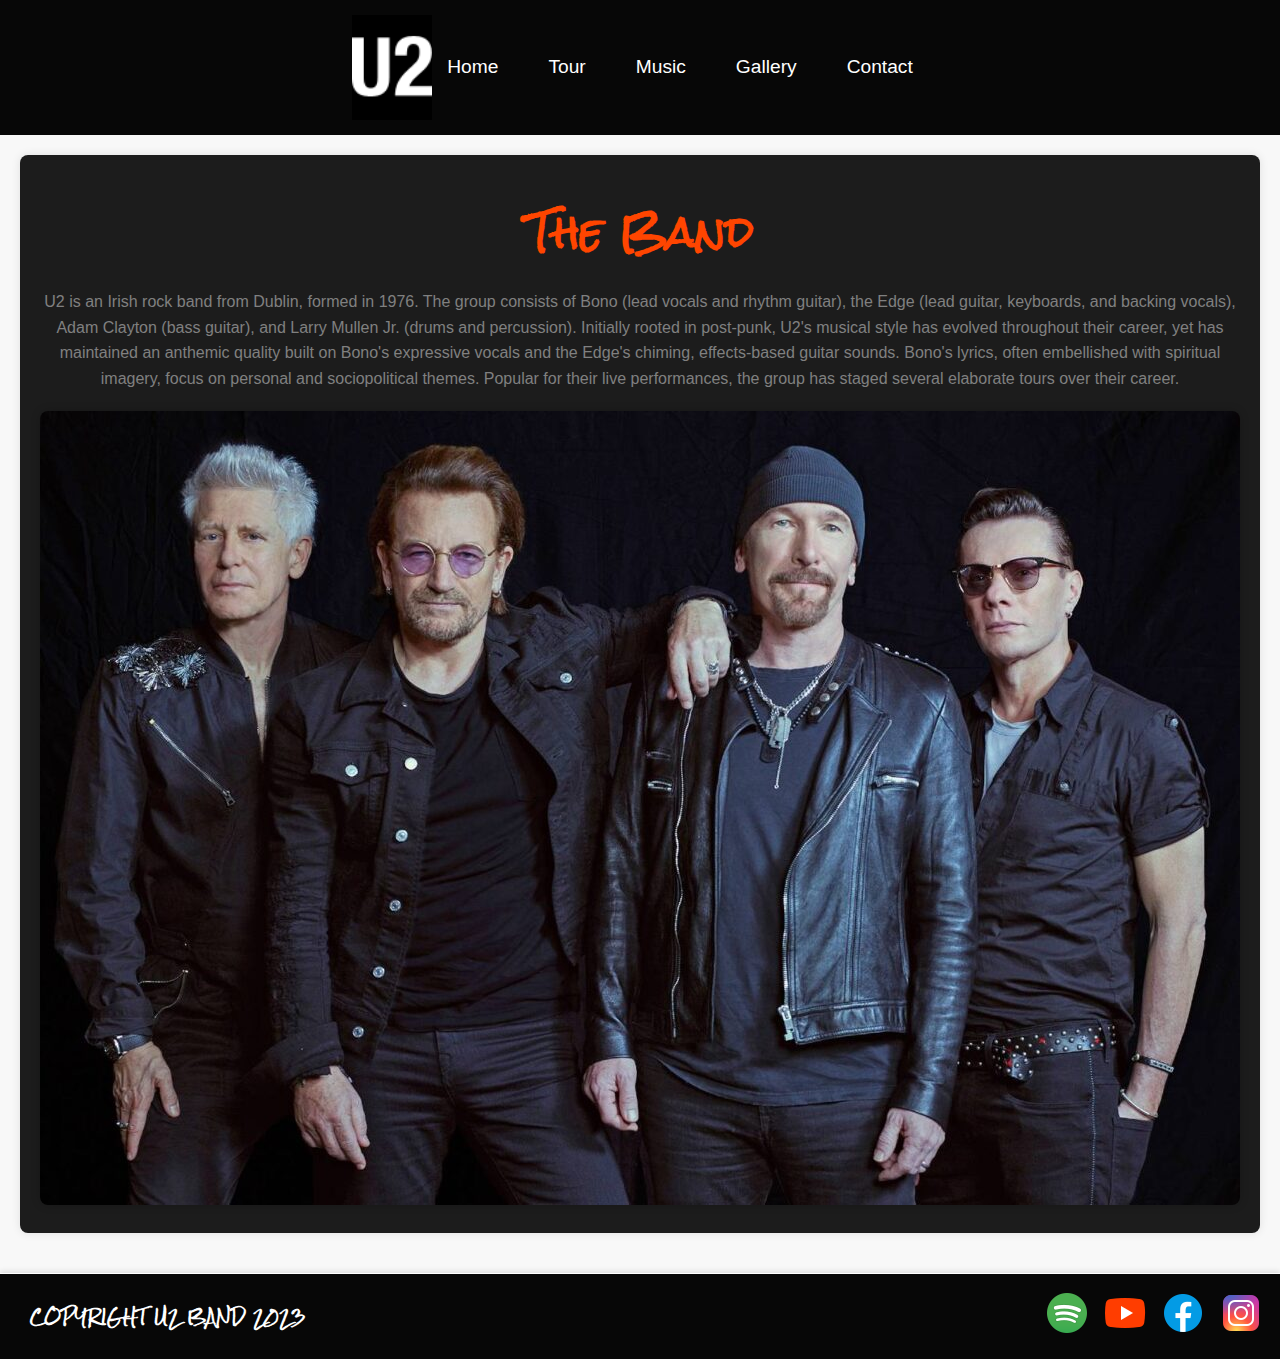
<file: index.html>
<!DOCTYPE html>
<html lang="en">
<head>
    <!-- Meta Tags -->
    <meta charset="UTF-8">
    <meta name="viewport" content="width=device-width, initial-scale=1.0">
    <title>Trabajo Final U2</title>
    <meta name="description" content="The unofficial U2 website with all the latest news, video, audio, lyrics, photos, tour dates, and ticket information">
    <meta name="keywords" content="U2, Irish rock band, music, tour, Bono, the Edge, Adam Clayton, Larry Mullen Jr.">
    <meta name="author" content="Eoin Lynch">
    
    <!-- Stylesheet Link -->
    <link rel="stylesheet" href="scss/style.css">
    <link rel="shortcut icon" href="assets/logo.png" type="image/x-icon">
    <style>
        body {
            font-family: 'Arial', sans-serif;
            margin: 0;
            padding: 0;
            box-sizing: border-box;
            background-color: #f2f2f2;
            color: #333;
            line-height: 1.6;
        }

        header {
            background-color: #070707;
            color: white;
            padding: 15px;
            box-shadow: 0 2px 5px rgba(0, 0, 0, 0.1);
        }

        .logo-nav {
            display: flex;
            justify-content: space-between;
            align-items: center;
        }

        nav ul {
            list-style: none;
            display: flex;
            margin: 0;
            padding: 0;
        }

        nav ul li {
            margin-right: 20px;
        }

        nav ul li:last-child {
            margin-right: 0;
        }

        main {
            padding: 20px;
        }

        .the-band {
            background-color: #1c1c1c;
            color: white;
            padding: 20px;
            border-radius: 8px;
            box-shadow: 0 0 10px rgba(0, 0, 0, 0.1);
            margin-bottom: 20px;
            overflow: hidden; /* Para ocultar el contenido que se desborde */
        }

        .the-band img {
            max-width: 100%;
            height: auto;
            border-radius: 8px;
            margin-top: 20px;
            box-shadow: 0 0 10px rgba(0, 0, 0, 0.2);
            transition: transform 0.3s ease-in-out;
        }

        .the-band:hover img {
            transform: translateX(-20px); /* O el valor que desees */
        }

        footer {
            background-color: #070707;
            color: white;
            padding: 15px;
            text-align: center;
            box-shadow: 0 -2px 5px rgba(0, 0, 0, 0.1);
        }

        footer ul {
            list-style: none;
            display: flex;
            justify-content: center;
            padding: 0;
            margin: 0;
        }

        footer ul li {
            margin-right: 10px;
        }

        footer ul li:last-child {
            margin-right: 0;
        }

        footer ul a img {
            border-radius: 50%;
            transition: transform 0.3s ease-in-out;
        }

        footer ul a img:hover {
            transform: scale(1.2);
        }
    </style>
</head>
<body>
    <header>
        <div class="logo-nav">
            <img src="assets/logo.png" alt="logo u2">
            <nav>
                <ul>
                    <li><a href="html/home.html">Home</a></li>
                    <li><a href="html/tour.html">Tour</a></li>
                    <li><a href="html/music.html">Music</a></li>
                    <li><a href="html/gallery.html">Gallery</a></li>
                    <li><a href="html/contact.html">Contact</a></li>
                </ul>
            </nav>
        </div>
    </header>
    
    <main>
        <section class="the-band">
            <h1>The Band</h1>
            <p> 
                U2 is an Irish rock band from Dublin, formed in 1976. The group consists of Bono (lead vocals and rhythm guitar), the Edge (lead guitar, keyboards, and backing vocals), Adam Clayton (bass guitar), and Larry Mullen Jr. (drums and percussion). Initially rooted in post-punk, U2's musical style has evolved throughout their career, yet has maintained an anthemic quality built on Bono's expressive vocals and the Edge's chiming, effects-based guitar sounds. Bono's lyrics, often embellished with spiritual imagery, focus on personal and sociopolitical themes. Popular for their live performances, the group has staged several elaborate tours over their career.
            </p>
            <img src="assets/U2 Home.jpg" alt="u2 photo">
        </section>
    </main>

    <footer class="text-center py-4">
        <h2>COPYRIGHT U2 BAND 2023</h2>
        <ul class="list-inline">
            <li class="list-inline-item">
                <a href="https://open.spotify.com/intl-es/artist/51Blml2LZPmy7TTiAg47vQ" target="_blank">
                    <img src="../assets/icons8-spotify-48.png" alt="">
                </a>
            </li>
            <li class="list-inline-item">
                <a href="https://www.youtube.com/@U2official" target="_blank">
                    <img src="../assets/icons8-youtube-48 (1).png" alt="">
                </a>
            </li>
            <li class="list-inline-item">
                <a href="https://www.facebook.com/u2/" target="_blank">
                    <img src="../assets/icons8-facebook-48 (1).png" alt="">
                </a>
            </li>
            <li class="list-inline-item">
                <a href="https://www.instagram.com/u2/?hl=en" target="_blank">
                    <img src="../assets/icons8-instagram-48 (1).png" alt="">
                </a>
            </li>
        </ul>
    </footer>

    <script
        src="https://cdn.jsdelivr.net/npm/bootstrap@5.3.2/dist/js/bootstrap.bundle.min.js"
        integrity="sha384-C6RzsynM9kWDrMNeT87bh95OGNyZPhcTNXj1NW7RuBCsyN/o0jlpcV8Qyq46cDfL"
        crossorigin="anonymous"></script>
</body>

</html>
</file>
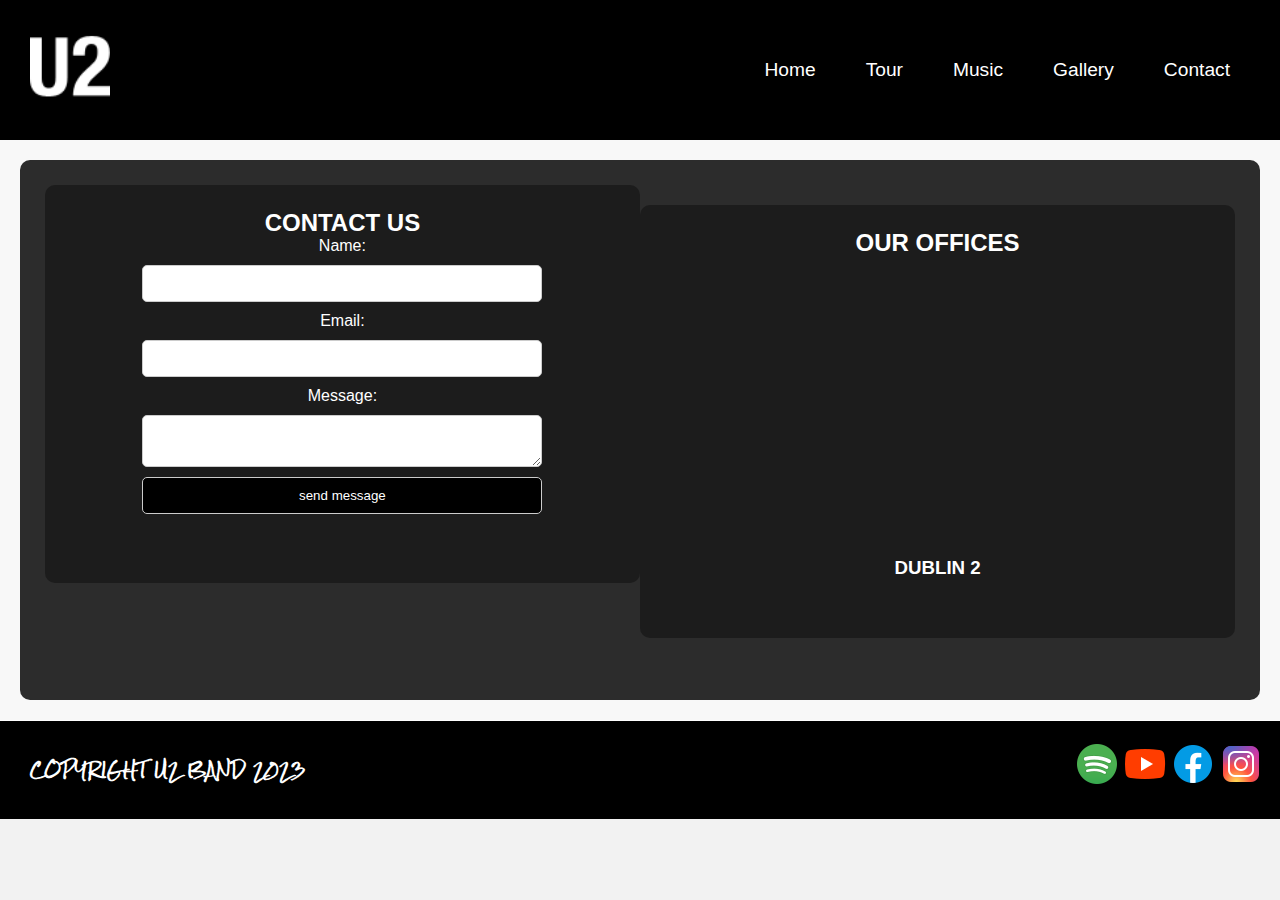
<file: html/contact.html>
<!DOCTYPE html>
<html lang="en">

<head>
    <meta charset="UTF-8">
    <meta name="viewport" content="width=device-width, initial-scale=1.0">
    <title>Contact</title>
    <link rel="stylesheet" href="../scss/style.css">
    <link rel="shortcut icon" href="../assets/logo.png" type="image/x-icon">
    <style>
        body {
            font-family: 'Arial', sans-serif;
            margin: 0;
            padding: 0;
            box-sizing: border-box;
            background-color: #f2f2f2;
            color: #333;
        }

        header {
            background-color: black;
            padding: 15px;
            display: flex;
            justify-content: space-between;
            align-items: center;
        }

        header img {
            width: 5rem;
        }

        nav ul {
            list-style: none;
            display: flex;
            margin: 0;
            padding: 0;
        }

        nav ul li {
            margin-right: 20px;
        }

        main {
            padding: 20px;
        }

        #contenedor {
            display: flex;
            flex-wrap: wrap;
            justify-content: space-between;
            align-items: flex-start;
        }

        form {
            width: 100%;
            max-width: 400px;
            margin: 0 auto;
        }

        form label,
        form input,
        form textarea,
        form input[type="submit"] {
            display: block;
            width: 100%;
            margin-bottom: 10px;
        }

        form input,
        form textarea {
            padding: 10px;
            border: 1px solid #ccc;
            border-radius: 5px;
        }

        form input[type="submit"] {
            background-color: black;
            color: white;
            cursor: pointer;
        }

        #offices {
            width: 100%;
            max-width: 600px;
            margin-top: 20px;
        }

        footer {
            background-color: black;
            color: white;
            padding: 15px;
            text-align: center;
        }

        footer ul {
            list-style: none;
            display: flex;
            justify-content: center;
            padding: 0;
            margin: 0;
        }

        footer ul li {
            margin-right: 10px;
        }

        footer ul li:last-child {
            margin-right: 0;
        }

        footer ul a img {
            border-radius: 50%;
        }
    </style>
</head>

<body>
    <header>
        <a href="home.html">
            <img src="../assets/logo.png" alt="logo u2">
        </a>
        
        <nav>
            <ul>
                <li><a href="home.html">Home</a></li>
                <li><a href="tour.html">Tour</a></li>
                <li><a href="music.html">Music</a></li>
                <li><a href="gallery.html">Gallery</a></li>
                <li><a href="contact.html">Contact</a></li>
            </ul>
        </nav>
    </header>
    <main>
        <div id="contenedor">
            <div>
                <h2>CONTACT US</h2>
                <form method="POST">
                    <label for="nombre">Name:</label>
                    <input type="text" id="nombre" name="nombre" />

                    <label for="email">Email:</label>
                    <input type="email" id="email" name="email" />

                    <label for="mensaje">Message:</label>
                    <textarea id="message" name="message"></textarea>

                    <input type="submit" value="send message" />
                </form>
            </div>
            <div id="offices">
                <h2>OUR OFFICES</h2>
                <iframe src="https://www.google.com/maps/embed?pb=!1m18!1m12!1m3!1d9528.74868255772!2d-6.264573137031913!3d53.33990561832148!2m3!1f0!2f0!3f0!3m2!1i1024!2i768!4f13.1!3m3!1m2!1s0x48670e99f179a43f%3A0xd184cba93356be9e!2sDublin%202%2C%20Ireland!5e0!3m2!1sen!2sar!4v1703789589469!5m2!1sen!2sar" width="100%" height="300" style="border:0;" allowfullscreen="" loading="lazy" referrerpolicy="no-referrer-when-downgrade"></iframe>
                <h3>DUBLIN 2</h3>
            </div>
        </div>
    </main>
    </body>
    </html>
    <footer>
        <h2>
            COPYRIGHT U2 BAND 2023
        </h2>
        <ul>
            <a href="https://open.spotify.com/intl-es/artist/51Blml2LZPmy7TTiAg47vQ" target="_blank"><img src="../assets/icons8-spotify-48.png" alt=""></a>
            <a href="https://www.youtube.com/@U2official" target="_blank"><img src="../assets/icons8-youtube-48 (1).png" alt=""></a>
            <a href="https://www.facebook.com/u2/" target="_blank"><img src="../assets/icons8-facebook-48 (1).png" alt=""></a>
            <a href="https://www.instagram.com/u2/?hl=en" target="_blank"><img src="../assets/icons8-instagram-48 (1).png" alt=""></a>
        </ul>
    </footer>
</file>
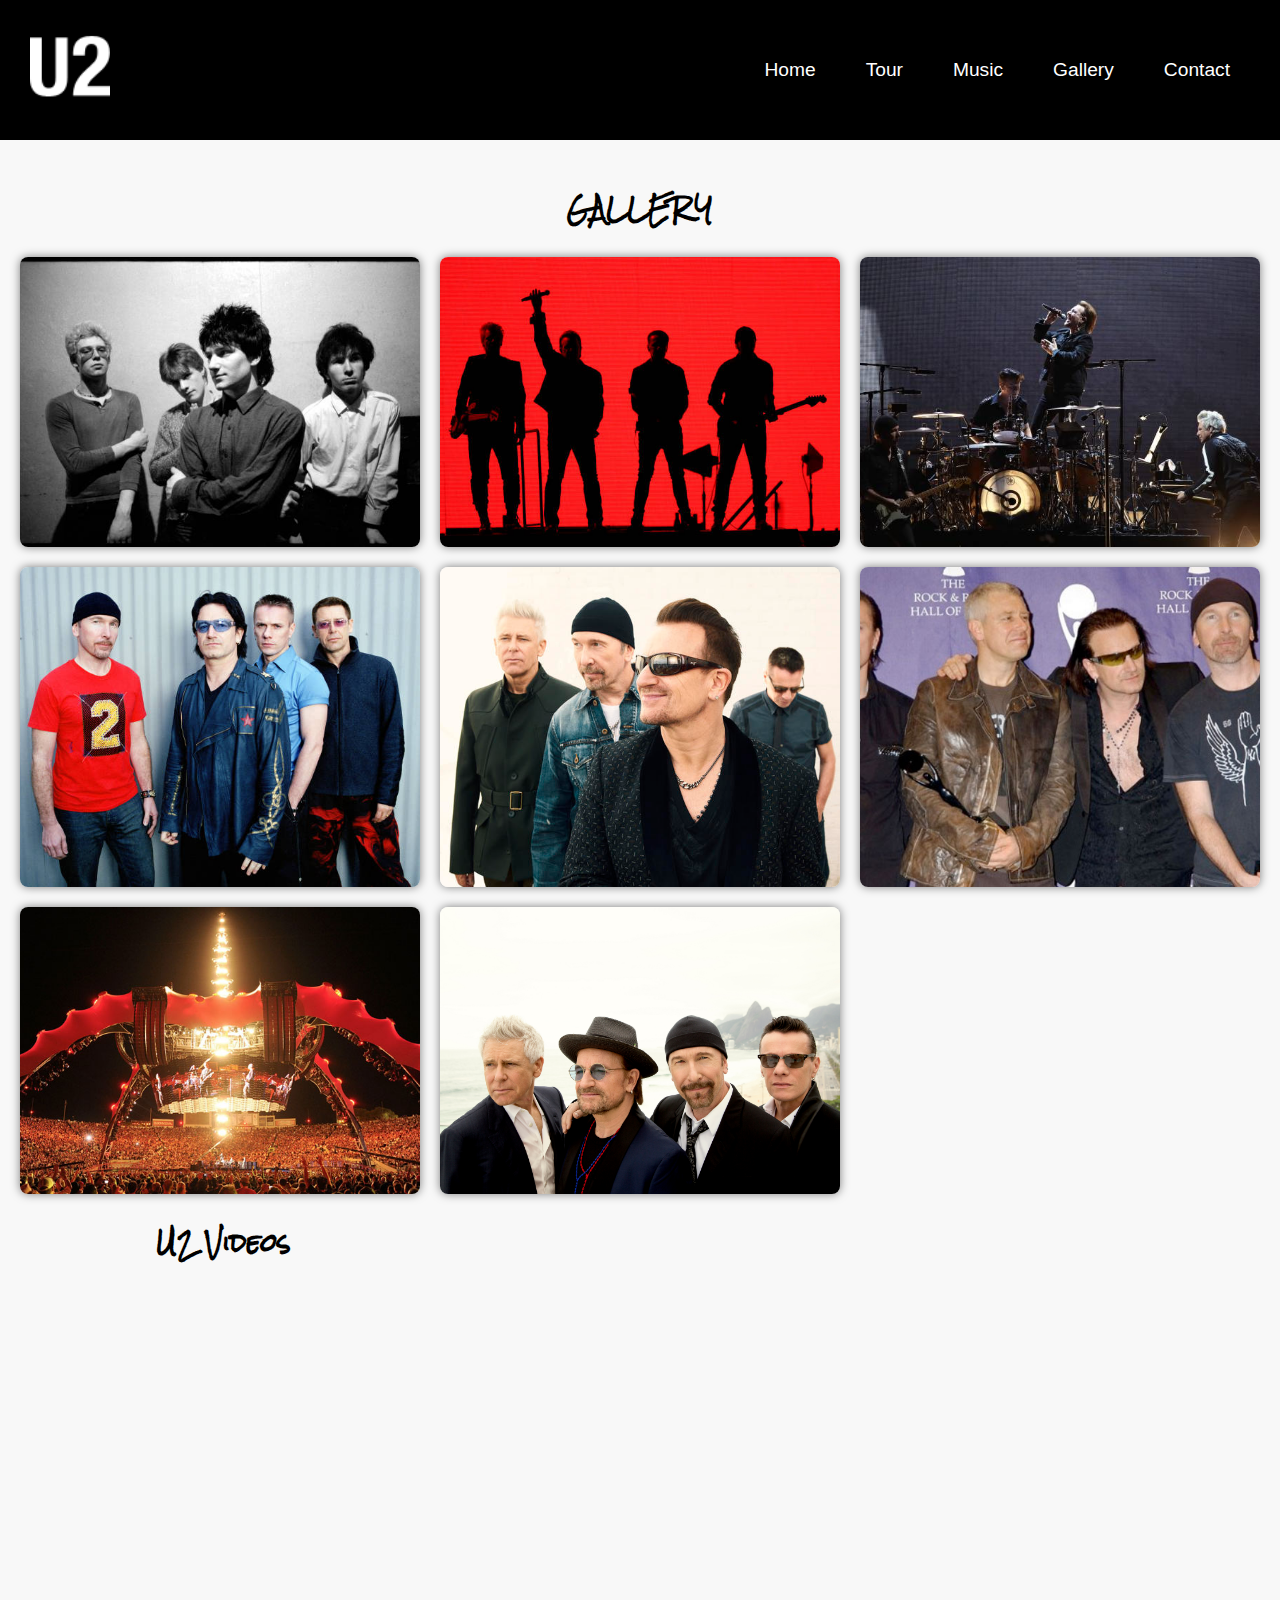
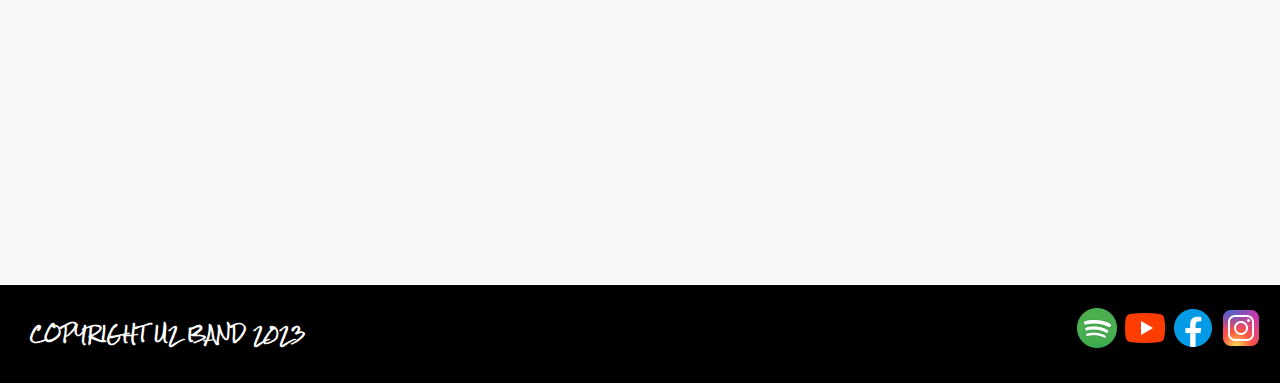
<file: html/gallery.html>
<!DOCTYPE html>
<html lang="en">

<head>
    <meta charset="UTF-8">
    <meta name="viewport" content="width=device-width, initial-scale=1.0">
    <title>Gallery</title>
    <link rel="stylesheet" href="../scss/style.css">
    <link rel="shortcut icon" href="../assets/logo.png" type="image/x-icon">
    <style>
        body {
            font-family: 'Rock Salt', cursive;;
            margin: 0;
            padding: 0;
            box-sizing: border-box;
            background-color: #f2f2f2;
            color: #333;
        }

        header {
            background-color: black;
            padding: 15px;
            display: flex;
            justify-content: space-between;
            align-items: center;
        }

        header img {
            width: 5rem;
        }

        nav ul {
            list-style: none;
            display: flex;
            margin: 0;
            padding: 0;
        }

        nav ul li {
            margin-right: 20px;
        }

        main {
            padding: 20px;
        }

        h2 {
            color: black;
            margin-top: 20px;
        }

        .gallery {
            display: grid;
            grid-template-columns: repeat(auto-fill, minmax(300px, 1fr)); /* Ajuste del tamaño mínimo y máximo */
            gap: 20px;
        }

        .gallery img {
            width: 100%;
            height: 100%; /* Cambio para mantener la proporción de aspecto */
            object-fit: cover; /* Ajuste para cubrir completamente el contenedor */
            border-radius: 8px;
        }

        .videos-container {
            display: flex;
            flex-wrap: wrap;
            justify-content: space-around;
            margin-top: 20px;
        }

        iframe {
            width: 100%;
            max-width: 560px;
            height: 315px;
            margin-bottom: 20px;
        }

        footer {
            background-color: black;
            color: white;
            padding: 15px;
            text-align: center;
        }

        footer ul {
            list-style: none;
            display: flex;
            justify-content: center;
            padding: 0;
            margin: 0;
        }

        footer ul li {
            margin-right: 10px;
        }

        footer ul li:last-child {
            margin-right: 0;
        }

        footer ul a img {
            border-radius: 50%;
        }
    </style>
</head>

<body>
    <header>
        <a href="home.html">
            <img src="../assets/logo.png" alt="logo u2">
        </a>
        <nav>
            <ul>
                <li><a href="../html/home.html">Home</a></li>
                <li><a href="../html/tour.html">Tour</a></li>
                <li><a href="../html/music.html">Music</a></li>
                <li><a href="../html/gallery.html">Gallery</a></li>
                <li><a href="../html/contact.html">Contact</a></li>
            </ul>
        </nav>
    </header>

    <main>
        <h2>GALLERY</h2>
        <div class="gallery">
            <img src="../assets/Gallery1.jpg" alt="photo1">
            <img src="../assets/gallery 2.jpg" alt="photo2">
            <img src="../assets/gallery 3.jpg" alt="photo3">
            <img src="../assets/gallery 4.jpg" alt="photo4">
            <img src="../assets/gallery 5.jpg" alt="photo5">
            <img src="../assets/gallery photo 6.jpg" alt="photo6">
            <img src="../assets/band_image04.jpg" alt="photo7">
            <img src="../assets/band photo 3.jpg" alt="photo8">
        </div>

        <div class="videos-container">
            <h2>U2 Videos</h2>
            <iframe src="https://www.youtube.com/embed/T7VG52035Z4?si=EfsTNhkw8ZdbJvnX" title="YouTube video player" frameborder="0" allow="accelerometer; autoplay; clipboard-write; encrypted-media; gyroscope; picture-in-picture; web-share" allowfullscreen></iframe>
            <iframe src="https://www.youtube.com/embed/TNMsGVwUXc0?si=Q6crwV-qxBxbQlIf" title="YouTube video player" frameborder="0" allow="accelerometer; autoplay; clipboard-write; encrypted-media; gyroscope; picture-in-picture; web-share" allowfullscreen></iframe>
        </div>
    </main>

    <footer>
        <h2>
            COPYRIGHT U2 BAND 2023
        </h2>
        <ul>
            <a href="https://open.spotify.com/intl-es/artist/51Blml2LZPmy7TTiAg47vQ" target="_blank"><img src="../assets/icons8-spotify-48.png" alt=""></a>
            <a href="https://www.youtube.com/@U2official" target="_blank"><img src="../assets/icons8-youtube-48 (1).png" alt=""></a>
            <a href="https://www.facebook.com/u2/" target="_blank"><img src="../assets/icons8-facebook-48 (1).png" alt=""></a>
            <a href="https://www.instagram.com/u2/?hl=en" target="_blank"><img src="../assets/icons8-instagram-48 (1).png" alt=""></a>
        </ul>
    </footer>
</body>

</html>
</file>
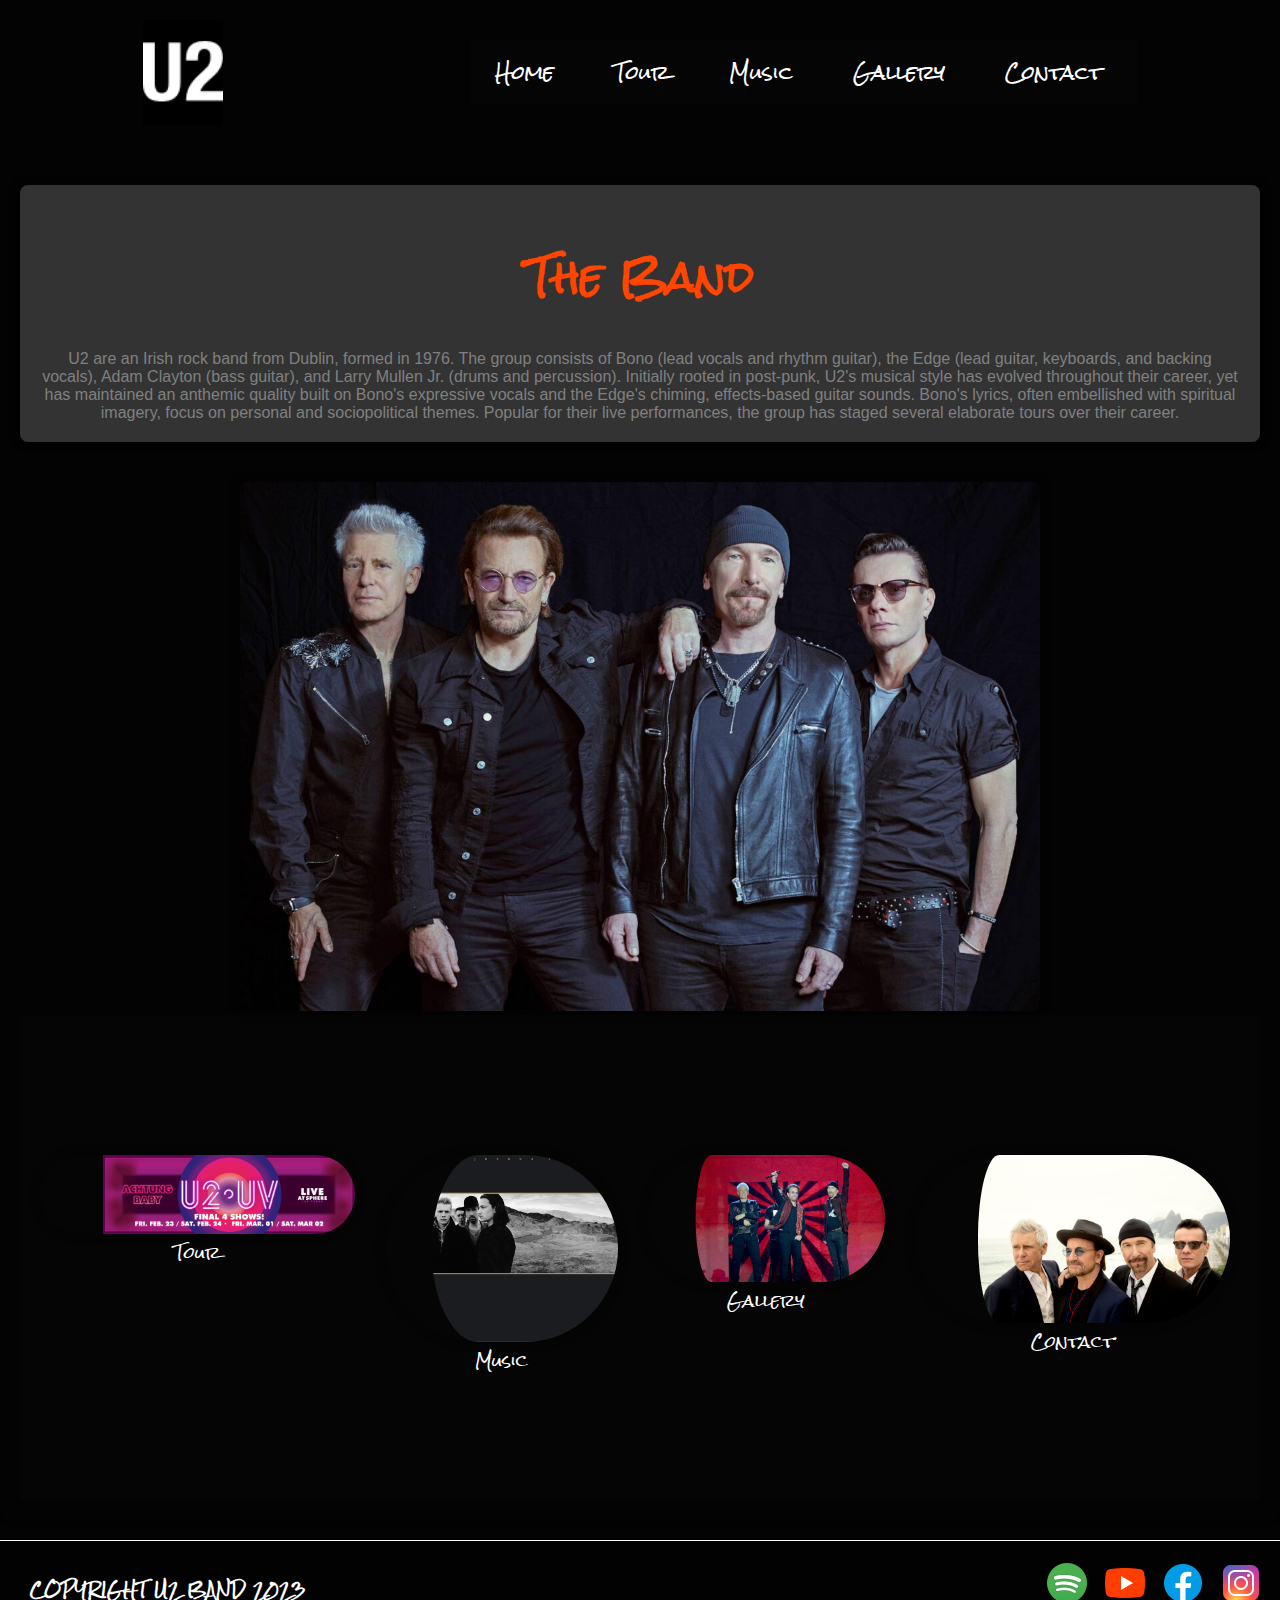
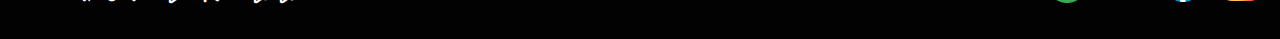
<file: html/home.html>
<!DOCTYPE html>
<html lang="en">

<head>
    <meta charset="UTF-8">
    <meta name="viewport" content="width=device-width, initial-scale=1.0">
    <title>Home</title>
    <link href="https://cdn.jsdelivr.net/npm/bootstrap@5.3.2/dist/css/bootstrap.min.css" rel="stylesheet"
        integrity="sha384-T3c6CoIi6uLrA9TneNEoa7RxnatzjcDSCmG1MXxSR1GAsXEV/Dwwykc2MPK8M2HN" crossorigin="anonymous">
    <link rel="stylesheet" href="../scss/style.css">
    <link rel="shortcut icon" href="../assets/logo.png" type="image/x-icon">
    <style>
        body {
            font-family: 'Segoe UI', Tahoma, Geneva, Verdana, sans-serif;
            margin: 0;
            padding: 0;
            background-color: #030303; /* Fondo más oscuro */
            color: #fff;
        }

        header {
            background-color: #030303; /* Color más oscuro para el encabezado */
            color: #fff;
            text-align: center;
            padding: 20px;
        }

        nav {
            display: flex;
            justify-content: center;
            background-color: #050505; /* Color de fondo más oscuro para la barra de navegación */
            font-family: Arial, Helvetica, sans-serif;
        }

        nav a {
            padding: 14px 16px;
            text-decoration: none;
            color: rgb(255, 255, 255);
            transition: background-color 0.3s ease, color 0.3s ease;
            font-family: 'Rock Salt', cursive; /* Fuente más informal para un toque rockero */
        }



        main {
            max-width: 100%;
            margin: 20px auto;
            padding: 20px;
            background-color: #030303; /* Color de fondo más oscuro para el contenido principal */
            border-radius: 8px;
            box-shadow: 0 2px 4px rgba(0, 0, 0, 0.1);
        }

        .nav-container {
            display: flex;
            overflow-x: auto;
            padding: 10px;
        }

        .nav {
            display: flex;
            list-style: none;
            padding: 0;
            margin: 0;
        }

        .nav-item {
            margin-right: 10px;
        }

        .nav-link {
            position: relative;
            display: flex;
            flex-direction: column;
            align-items: center;
            justify-content: center;
            text-align: center;
            color: #fff;
            text-decoration: none;
            padding: 10px;
            border-radius: 8px;
            transition: background-color 0.3s ease, color 0.3s ease, transform 0.3s ease;
            font-family: 'Rock Salt', cursive; 
        }

        .nav-link img {
            width: 100%;
            height: auto;
            border-radius: 100px;
            padding-left: 20%;
        }

        .nav-link:hover {
        
            color: #fff;
            transform: scale(1.05);
            padding-left: 20%;
        }

        .nav-link:hover .nav-title {
            opacity: 1;
        }

        .dropdown-menu {
            background-color: #070707; /* Color de fondo más oscuro para el menú desplegable */
            border: none;
        }

        .dropdown-container {
            margin-bottom: 100px;
            margin-top: 100px;
        }

        button {
            padding: 10px;
            font-size: 16px;
            color: white;
            border: none;
            border-radius: 5px;
            cursor: pointer;
            transition: background-color 0.3s ease;
        }

        footer {
            background-color: #020202; /* Color más oscuro para el pie de página */
            color: #fff;
            text-align: center;
            padding: 15px;
        }
    </style>
</head>

<body>
    <header>
        <img src="../assets/logo.png" alt="logo u2">
        <nav>
            <ul class="nav">
                <li class="nav-item"><a class="nav-link" href="../html/home.html">Home</a></li>
                <li class="nav-item"><a class="nav-link" href="../html/tour.html">Tour</a></li>
                <li class="nav-item"><a class="nav-link" href="../html/music.html">Music</a></li>
                <li class="nav-item"><a class="nav-link" href="../html/gallery.html">Gallery</a></li>
                <li class="nav-item"><a class="nav-link" href="../html/contact.html">Contact</a></li>
            </ul>
        </nav>
    </header>

    <main class="container mt-4">
        <div class="row">
            <div class="col-md-6">
                <section class="the-band text-center">
                    <h1>The Band</h1>
                    <p>
                        U2 are an Irish rock band from Dublin, formed in 1976. The group consists of Bono (lead vocals
                        and rhythm guitar), the Edge (lead guitar, keyboards, and backing vocals), Adam Clayton (bass
                        guitar), and Larry Mullen Jr. (drums and percussion). Initially rooted in post-punk, U2's
                        musical style has evolved throughout their career, yet has maintained an anthemic quality built
                        on Bono's expressive vocals and the Edge's chiming, effects-based guitar sounds. Bono's lyrics,
                        often embellished with spiritual imagery, focus on personal and sociopolitical themes. Popular
                        for their live performances, the group has staged several elaborate tours over their career.
                    </p>
                </section>
            </div>
            <div class="col-md-6">
                <img src="../assets/U2 Home.jpg" alt="u2 photo" class="img-fluid mx-auto d-block">
            </div>
        </div>
        <nav class="text-center">
            <div class="nav-container dropdown-container">
                <ul class="nav">
                    <li class="nav-item">
                        <a href="../html/tour.html" class="nav-link">
                            <img src="../assets/tour.jpg" alt="Tour">
                            <span class="nav-title">Tour</span>
                        </a>
                    </li>
                    <li class="nav-item">
                        <a href="../html/music.html" class="nav-link">
                            <img src="../assets/Joshua Tree.jpg" alt="Music">
                            <span class="nav-title">Music</span>
                        </a>
                    </li>
                    <li class="nav-item">
                        <a href="../html/gallery.html" class="nav-link">
                            <img src="../assets/gallery 6.jpg" alt="Gallery">
                            <span class="nav-title">Gallery</span />
                        </a>
                    </li>
                    <li class="nav-item">
                        <a href="../html/contact.html" class="nav-link">
                            <img src="../assets/band photo 3.jpg" alt="Contact">
                            <span class="nav-title">Contact</span>
                        </a>
                    </li>
                </ul>
            </div>
        </nav>
    </main>

    <footer class="text-center py-4">
        <h2>COPYRIGHT U2 BAND 2023</h2>
        <ul class="list-inline">
            <li class="list-inline-item">
                <a href="https://open.spotify.com/intl-es/artist/51Blml2LZPmy7TTiAg47vQ" target="_blank">
                    <img src="../assets/icons8-spotify-48.png" alt="">
                </a>
            </li>
            <li class="list-inline-item">
                <a href="https://www.youtube.com/@U2official" target="_blank">
                    <img src="../assets/icons8-youtube-48 (1).png" alt="">
                </a>
            </li>
            <li class="list-inline-item">
                <a href="https://www.facebook.com/u2/" target="_blank">
                    <img src="../assets/icons8-facebook-48 (1).png" alt="">
                </a>
            </li>
            <li class="list-inline-item">
                <a href="https://www.instagram.com/u2/?hl=en" target="_blank">
                    <img src="../assets/icons8-instagram-48 (1).png" alt="">
                </a>
            </li>
        </ul>
    </footer>

    <script
        src="https://cdn.jsdelivr.net/npm/bootstrap@5.3.2/dist/js/bootstrap.bundle.min.js"
        integrity="sha384-C6RzsynM9kWDrMNeT87bh95OGNyZPhcTNXj1NW7RuBCsyN/o0jlpcV8Qyq46cDfL"
        crossorigin="anonymous"></script>
</body>

</html>
</file>
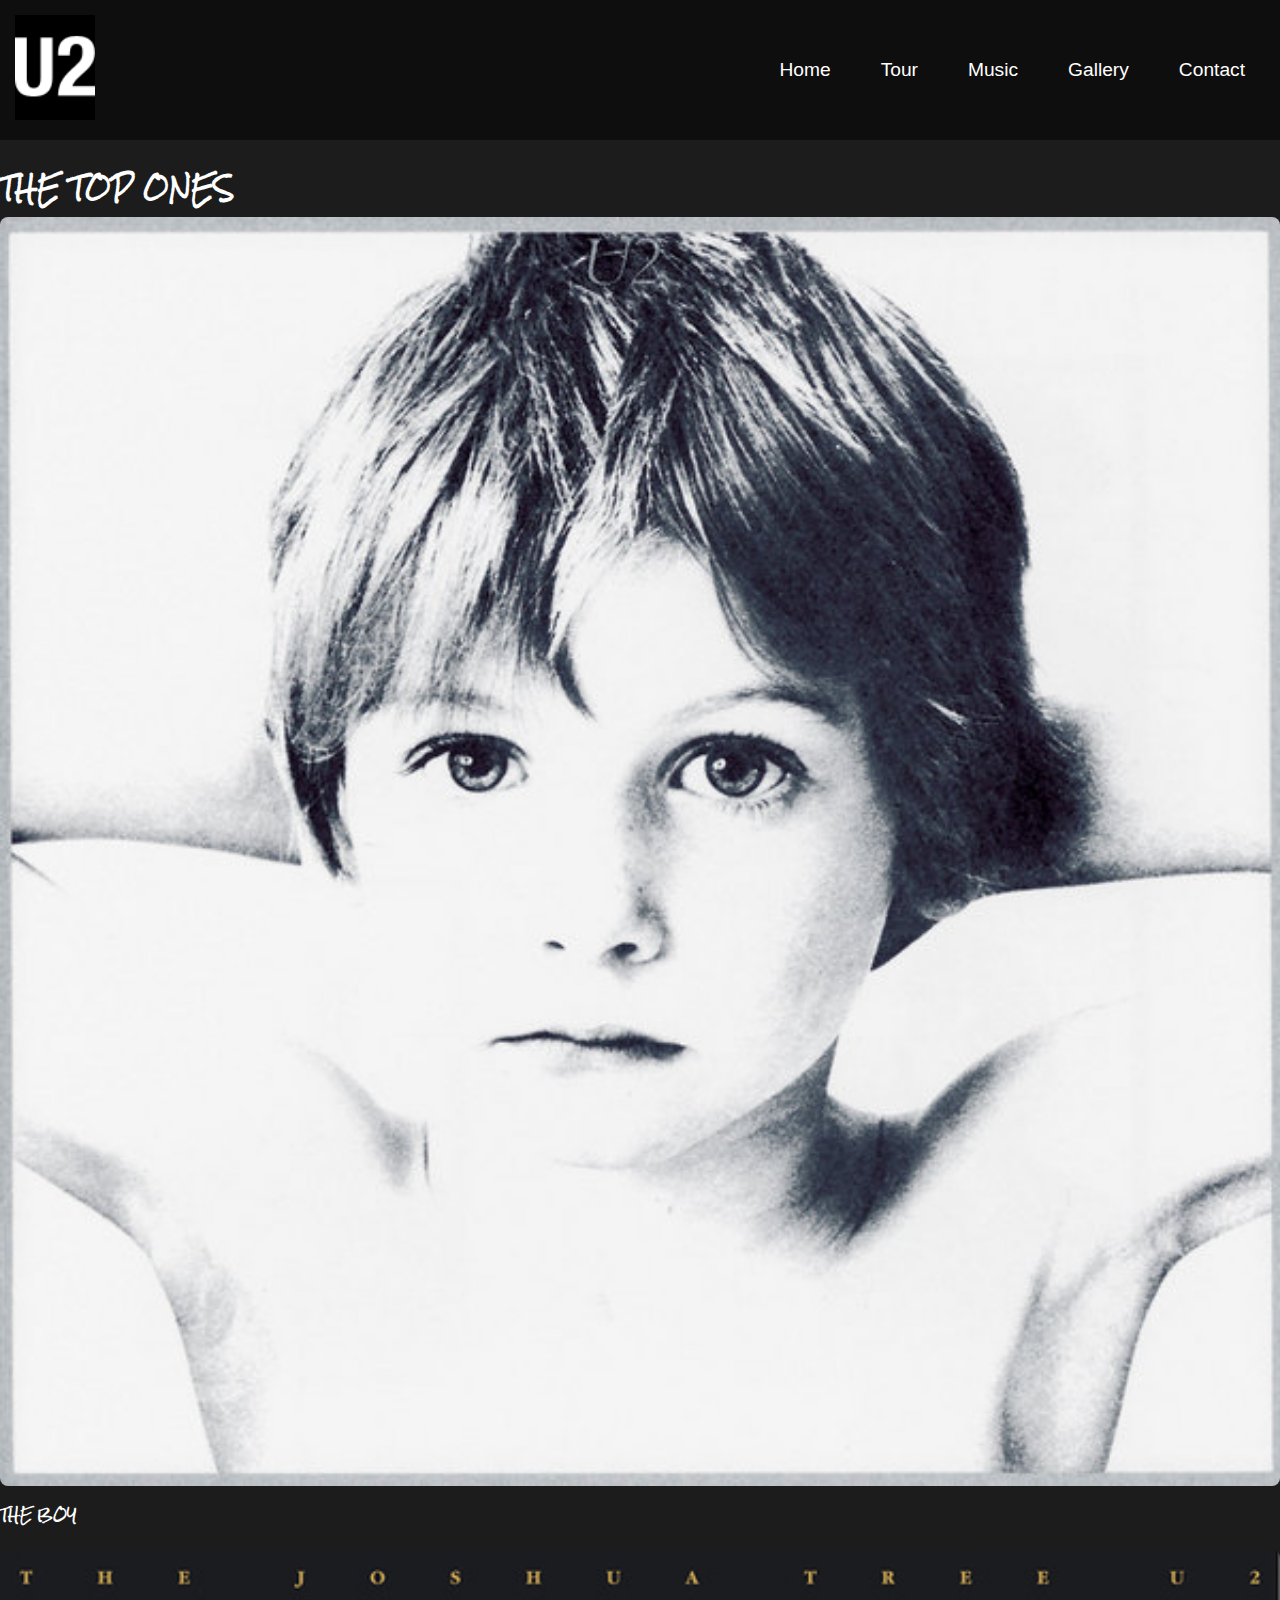
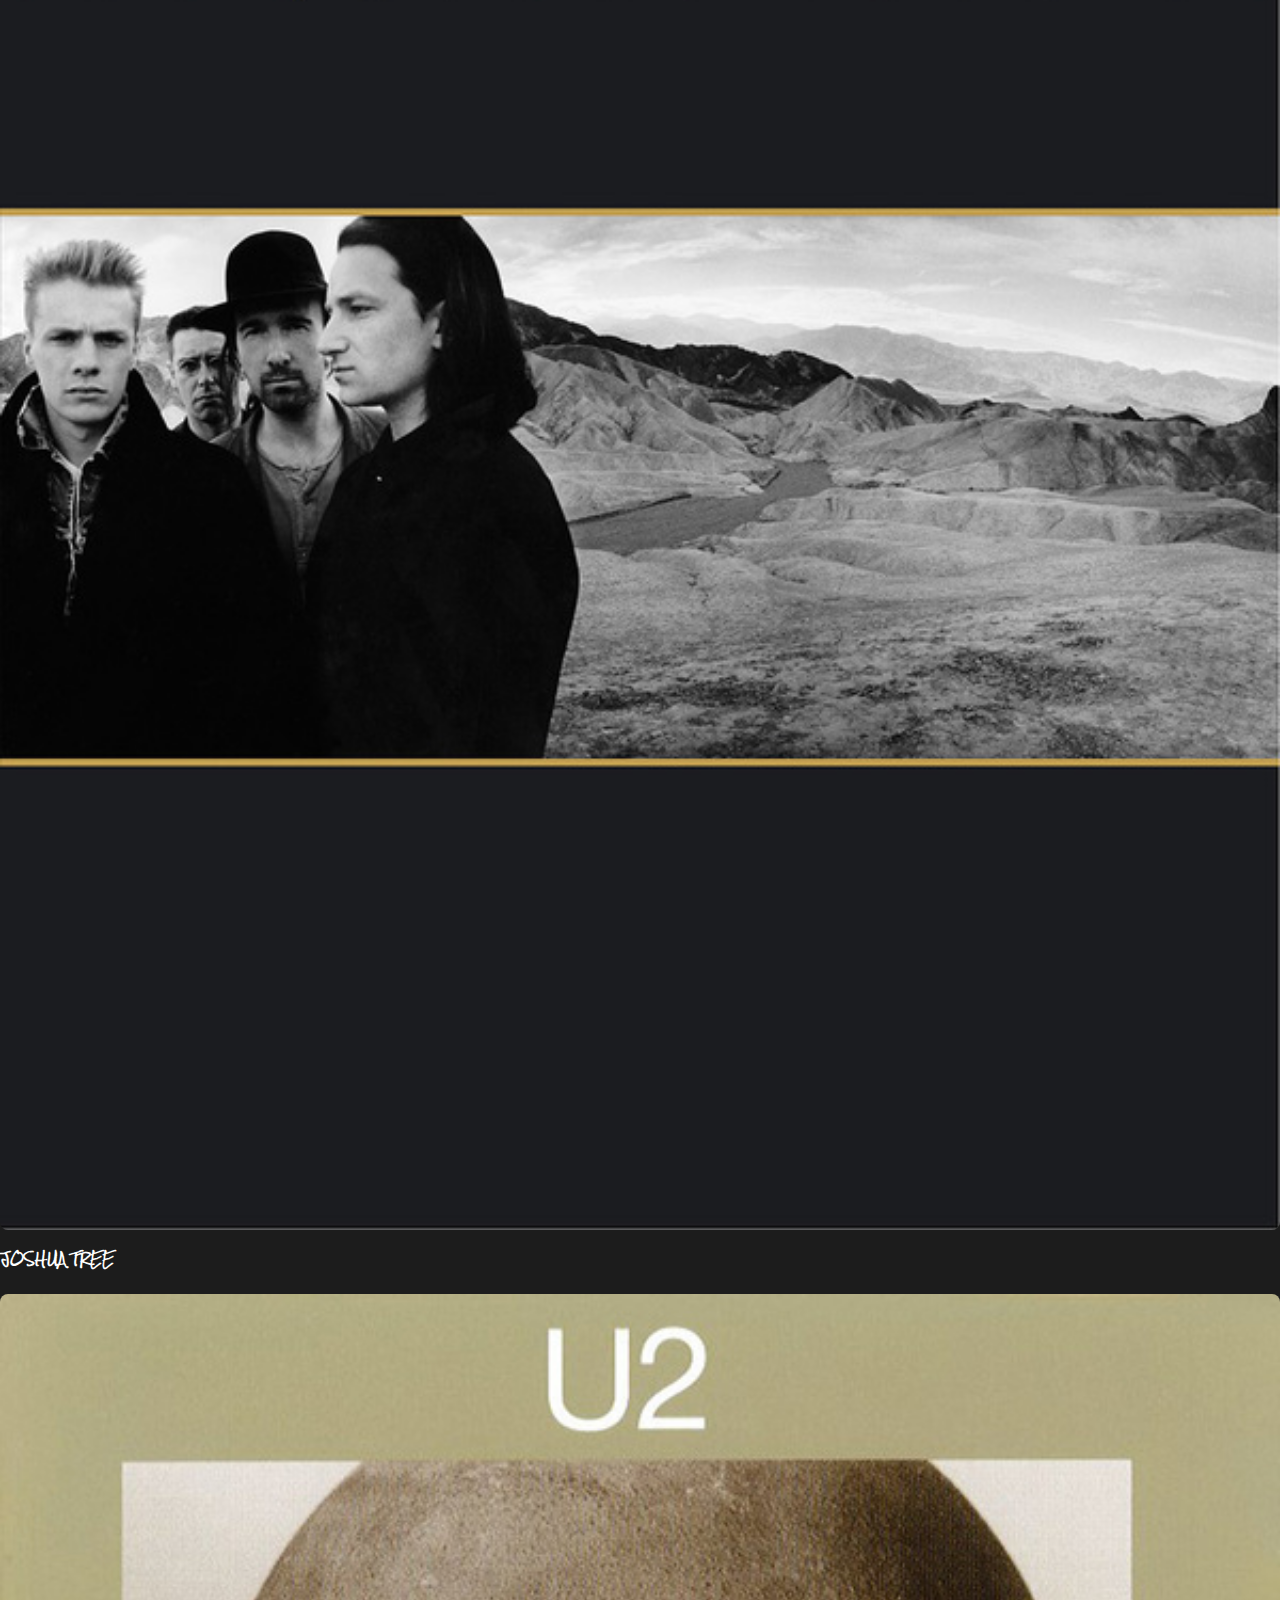
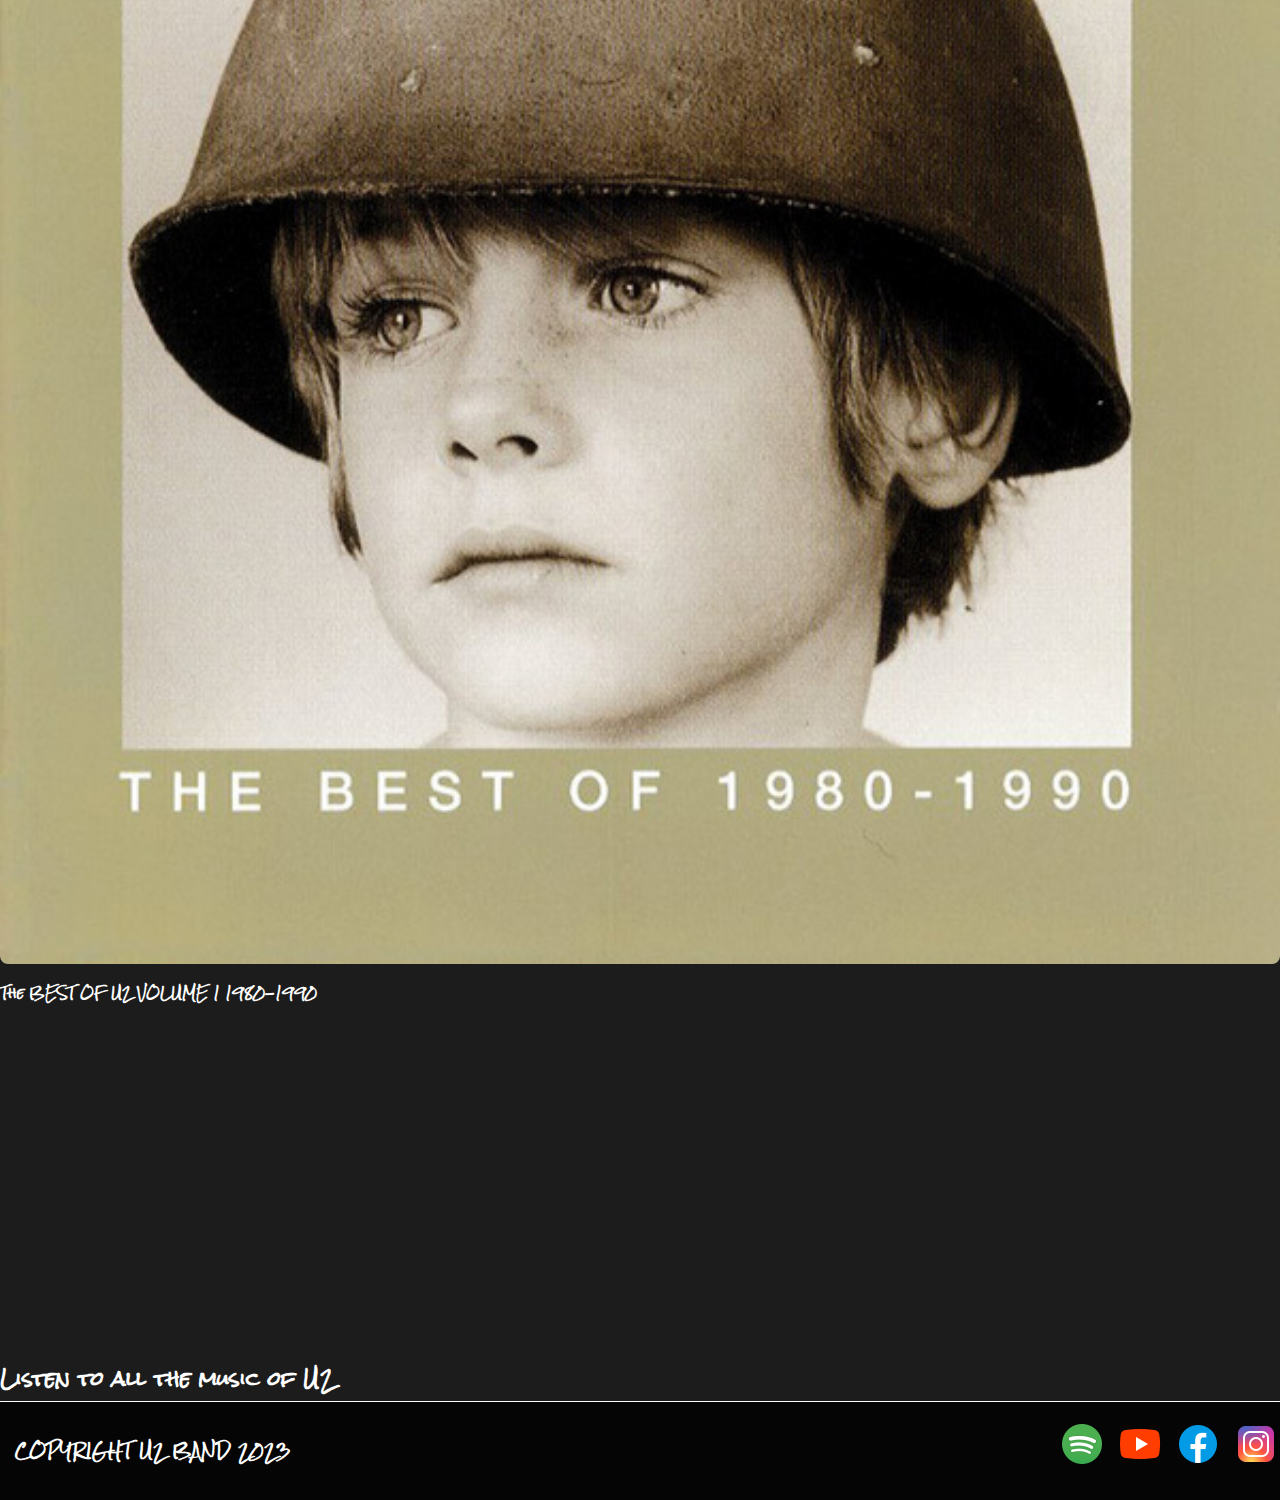
<file: html/music.html>
<!DOCTYPE html>
<html lang="en">

<head>
    <meta charset="UTF-8">
    <meta name="viewport" content="width=device-width, initial-scale=1.0">
    <title>Music</title>
    <link href="https://cdn.jsdelivr.net/npm/bootstrap@5.3.2/dist/css/bootstrap.min.css" rel="stylesheet" integrity="sha384-T3c6CoIi6uLrA9TneNEoa7RxnatzjcDSCmG1MXxSR1GAsXEV/Dwwykc2MPK8M2HN" crossorigin="anonymous">
    <link rel="stylesheet" href="../scss/style.css">
    <link rel="shortcut icon" href="../assets/logo.png" type="image/x-icon">
    <style>
        body {
            font-family: 'Rock Salt', cursive;
            background-color: #1c1c1c;
            color: #fff;
            margin: 0;
            padding: 0;
            box-sizing: border-box;
        }

        header {
            background-color: #0e0e0e;
            padding: 15px 0;
            display: flex;
            justify-content: space-between;
            align-items: center;
        }

        header img {
            width: 80px;
            height: auto;
        }

        nav ul {
            list-style: none;
            display: flex;
            margin: 0;
            padding: 0;
        }

        nav ul li {
            margin-right: 20px;
        }

        main {
            padding: 20px;
        }

        h2 {
            color: #fff;
            margin-top: 20px;
        }

        .card {
            border: none;
            transition: transform 0.3s ease-in-out;
            margin-bottom: 20px;
        }

        .card:hover {
            transform: scale(1.05);
        }

        .card img {
            width: 100%;
            height: auto;
            border-radius: 8px;
        }

        .swiper-container {
            max-width: 100%;
        }

        footer {
            background-color: #050505;
            color: #fff;
            padding: 15px 0;
            text-align: center;
        }

        footer ul {
            list-style: none;
            display: flex;
            justify-content: center;
            padding: 0;
            margin: 0;
        }

        footer ul li {
            margin-right: 10px;
        }

        footer ul li:last-child {
            margin-right: 0;
        }

        footer ul a img {
            border-radius: 50%;
        }
    </style>
</head>

<body>
    <header>
        <a href="home.html">
            <img src="../assets/logo.png" alt="logo u2">
        </a>
        <nav>
            <ul>
                <li><a href="../html/home.html">Home</a></li>
                <li><a href="../html/tour.html">Tour</a></li>
                <li><a href="../html/music.html">Music</a></li>
                <li><a href="../html/gallery.html">Gallery</a></li>
                <li><a href="../html/contact.html">Contact</a></li>
            </ul>
        </nav>
    </header>

    <div class="container mt-4">
        <h2 class="text-center">THE TOP ONES</h2>

        <!-- Card 1 -->
        <div class="card mb-3">
            <img src="../assets/u2 boy.jpg" class="card-img-top" alt="The Boy">
            <div class="card-body">
                <h5 class="card-title">THE BOY</h5>
                <p class="card-text">
                    <!-- cambios en las portadas -->
                </p>
            </div>
        </div>

        <!-- Card 2 -->
        <div class="card mb-3">
            <img src="../assets/Joshua Tree.jpg" class="card-img-top" alt="Joshua Tree">
            <div class="card-body">
                <h5 class="card-title">JOSHUA TREE</h5>
                <p class="card-text">
                    <!-- portada 2 -->
                </p>
            </div>
        </div>

        <!-- Card 3 -->
        <div class="card mb-3">
            <img src="../assets/U2 Best of.jpg" class="card-img-top" alt="The Best of U2 Volume 1 1980-1990">
            <div class="card-body">
                <h5 class="card-title">The BEST OF U2 VOLUME 1 1980-1990</h5>
                <p class="card-text">
                    <!-- Your content here -->
                </p>
            </div>
        </div>
    </div>

    <div class="mu-swiper-multimedia-outer-wrapper">
        <div class="container mt-4">
            <div class="swiper-container mu-swiper-multimedia">
                <div class="swiper-wrapper">
                    <div class="swiper-slide">
                        <iframe width="100%" height="315" src="https://u2.lnk.to/AtomicCity" frameborder="0" allowfullscreen></iframe>
                        <div class="swiper-slide-footer">
                            <h3 class="text-center">Listen to all the music of U2</h3>
                        </div>
                    </div>
                </div>
                <!-- Add Pagination -->
                <div class="swiper-pagination invisible"></div>
            </div>
        </div>
    </div>

    <footer class="text-center py-4">
        <h2>COPYRIGHT U2 BAND 2023</h2>
        <ul class="list-inline">
            <li class="list-inline-item"><a href="https://open.spotify.com/intl-es/artist/51Blml2LZPmy7TTiAg47vQ" target="_blank"><img src="../assets/icons8-spotify-48.png" alt="Spotify"></a></li>
            <li class="list-inline-item"><a href="https://www.youtube.com/@U2official" target="_blank"><img src="../assets/icons8-youtube-48 (1).png" alt="YouTube"></a></li>
            <li class="list-inline-item"><a href="https://www.facebook.com/u2/" target="_blank"><img src="../assets/icons8-facebook-48 (1).png" alt="Facebook"></a></li>
            <li class="list-inline-item"><a href="https://www.instagram.com/u2/?hl=en" target="_blank"><img src="../assets/icons8-instagram-48 (1).png" alt="Instagram"></a></li>
        </ul>
    </footer>

    <script src="https://cdn.jsdelivr.net/npm/bootstrap@5.3.2/dist/js/bootstrap.bundle.min.js" integrity="sha384-C6RzsynM9kWDrMNeT87bh95OGNyZPhcTNXj1NW7RuBCsyN/o0jlpcV8Qyq46cDfL" crossorigin="anonymous"></script>
</body>

</html>
</file>
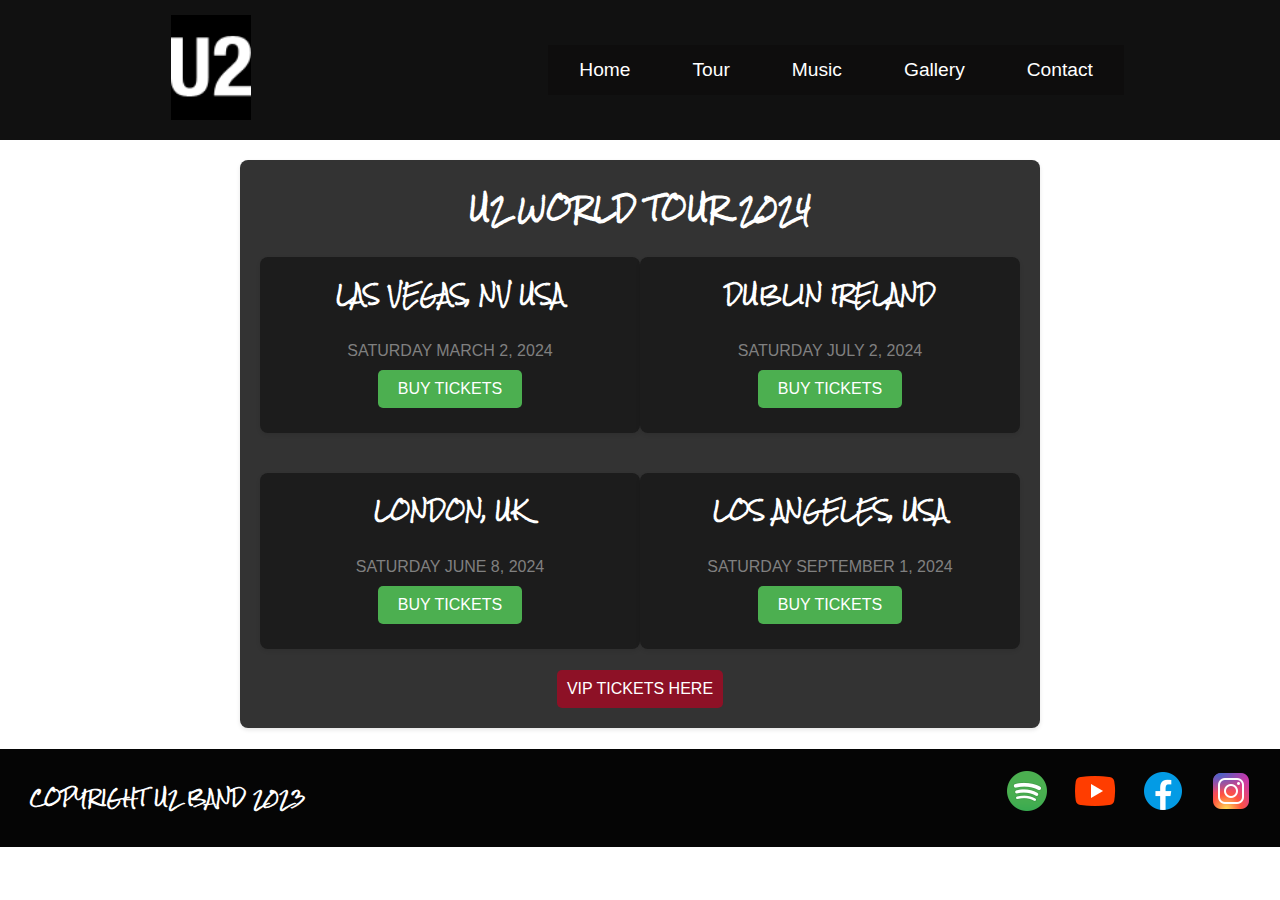
<file: html/tour.html>
<!DOCTYPE html>
<html lang="en">

<head>
    <meta charset="UTF-8">
    <meta name="viewport" content="width=device-width, initial-scale=1.0">
    <title>Tour</title>
    <link rel="stylesheet" href="../scss/style.css">
    <link rel="shortcut icon" href="../assets/logo.png" type="image/x-icon">
    <link rel="preconnect" href="https://fonts.gstatic.com">
    <link href="https://fonts.googleapis.com/css2?family=Roboto:wght@400;700&display=swap" rel="stylesheet">
    <style>
        

        

        nav ul {
            margin: 0;
            padding: 0;
            list-style: none;
            display: flex;
            justify-content: center;
            background-color: #0e0d0d;
            overflow: hidden;
        }

        nav ul li {
            display: inline;
        }

        nav ul li a {
            display: inline-block;
            padding: 14px 16px;
            text-decoration: none;
            color: white;
            transition: background-color 0.3s ease;
        }

        nav ul li a:hover {
            background-color: #8d1126;
        }

        main {
            max-width: 800px;
            margin: 20px auto;
            padding: 20px;
            background-color: #333;
            border-radius: 8px;
            box-shadow: 0 2px 4px rgba(0, 0, 0, 0.1);
        }

        h2 {
            color: #fff;
        }

        .event-container {
            display: flex;
            flex-wrap: wrap;
            justify-content: space-between;
        }

        .event {
            flex: 1 1 48%;
            background-color: #1c1c1c;
            color: #fff;
            padding: 15px;
            margin-bottom: 20px;
            border-radius: 8px;
        }

        .event h3 {
            color: #fff;
        }

        button {
            padding: 10px;
            font-size: 16px;
            background-color: #8d1126;
            color: white;
            border: none;
            border-radius: 5px;
            cursor: pointer;
            transition: background-color 0.3s ease;
        }

        button:hover {
            background-color: #55101c;
        }

        footer {
            background-color: #050505;
            color: #fff;
            text-align: center;
            padding: 15px;
        }

        footer ul {
            display: flex;
            justify-content: center;
            list-style: none;
            padding: 0;
            margin: 0;
        }

        footer ul a {
            margin: 0 10px;
        }

        footer ul a img {
            border-radius: 50%;
            transition: transform 0.3s ease;
        }

        footer ul a:hover img {
            transform: scale(1.2);
        }
    </style>
</head>

<body>
    <header>
        <a href="home.html">
            <img src="../assets/logo.png" alt="logo u2">
        </a>
        <nav>
            <ul>
                <li><a href="../html/home.html">Home</a></li>
                <li><a href="../html/tour.html">Tour</a></li>
                <li><a href="../html/music.html">Music</a></li>
                <li><a href="../html/gallery.html">Gallery</a></li>
                <li><a href="../html/contact.html">Contact</a></li>
            </ul>
        </nav>
    </header>

    <main>
        <div class="main-container">
            <h2>U2 WORLD TOUR 2024</h2>
            <div id="TICKETS"></div>
            <div class="event-container">
                <div class="event">
                    <h3>LAS VEGAS, NV USA</h3>
                    <p>SATURDAY MARCH 2, 2024</p>
                    <button type="button" class="btn btn-dark">BUY TICKETS</button>
                </div>
                <div class="event">
                    <h3>DUBLIN IRELAND</h3>
                    <p>SATURDAY JULY 2, 2024</p>
                    <button type="button" class="btn btn-dark">BUY TICKETS</button>
                </div>
                <div class="event">
                    <h3>LONDON, UK</h3>
                    <p>SATURDAY JUNE 8, 2024</p>
                    <button type="button" class="btn btn-dark">BUY TICKETS</button>
                </div>
                <div class="event">
                    <h3>LOS ANGELES, USA</h3>
                    <p>SATURDAY SEPTEMBER 1, 2024</p>
                    <button type="button" class="btn btn-dark">BUY TICKETS</button>
                </div>
            </div>
            <div id="buttonContainer">
                <button onclick="buttonClick()">VIP TICKETS HERE</button>
            </div>
        </div>
    </main>
    <footer>
        <h2>COPYRIGHT U2 BAND 2023</h2>
        <ul>
            <a href="https://open.spotify.com/intl-es/artist/51Blml2LZPmy7TTiAg47vQ" target="_blank"><img src="../assets/icons8-spotify-48.png" alt=""></a>
            <a href="https://www.youtube.com/@U2official" target="_blank"><img src="../assets/icons8-youtube-48 (1).png" alt=""></a>
            <a href="https://www.facebook.com/u2/" target="_blank"><img src="../assets/icons8-facebook-48 (1).png" alt=""></a>
            <a href="https://www.instagram.com/u2/?hl=en" target="_blank"><img src="../assets/icons8-instagram-48 (1).png" alt=""></a>
        </ul>
    </footer>
</body>

</html>
</file>
<file: scss/style.css>
@charset "UTF-8";
/* Header Styles */
@import url("https://fonts.googleapis.com/css2?family=Rock+Salt&display=swap");
header {
  background-color: black;
  display: flex;
  align-items: center;
  justify-content: space-around;
  padding: 10px; /* Agregado: Espaciado interno para mejorar en pantallas pequeñas */
}

header img {
  width: 5rem;
}

header nav ul {
  display: flex;
  list-style: none;
  margin: 0; /* Agregado: Eliminar el margen en pantallas pequeñas */
}

header a {
  margin: 15px;
  color: white;
  font-family: "Arial", Helvetica, sans-serif;
  text-decoration: none;
  transition: color 0.3s; /* Corregido: Ajustado tiempo de transición */
}

header a:hover {
  color: limegreen; /* Cambiado: Color verde más claro */
}

/* Body Styles */
body {
  font-family: "Arial", sans-serif;
  margin: 0;
  padding: 0;
  box-sizing: border-box; /* Corregido: Agregado 'border-box' */
}

/* Media Query para pantallas pequeñas */
@media only screen and (max-width: 600px) {
  header {
    flex-direction: column; /* Cambiado: Cambiar a dirección de columna en pantallas pequeñas */
    text-align: center; /* Agregado: Centrar texto en pantallas pequeñas */
  }
  header a {
    margin: 5px; /* Modificado: Menor espaciado en pantallas pequeñas */
  }
}
body {
  font-family: "Arial", sans-serif;
  margin: 0;
  padding: 0;
  box-sizing: border-box;
}

/* Estilos del encabezado */
header {
  background-color: #111;
  padding: 15px;
  text-align: center;
}

header img {
  width: 5rem;
}

header nav {
  display: flex;
  justify-content: space-around;
  align-items: center;
}

header ul {
  list-style: none;
  margin: 0;
  padding: 0;
  display: flex;
}

header a {
  margin: 0 15px;
  color: white;
  text-decoration: none;
  font-size: 1.2rem;
  transition: color 0.5s;
}

header a:hover {
  color: #ff4500; /* Cambiado a un tono naranja para un efecto más vibrante */
}

/* Estilos del cuerpo */
main {
  padding: 20px;
}

.the-band {
  background-color: #333;
  padding: 20px;
  border-radius: 8px;
  box-shadow: 0 0 10px rgba(0, 0, 0, 0.5);
  margin-bottom: 20px;
}

.the-band img {
  max-width: 100%;
  height: auto;
  border-radius: 8px;
  margin-top: 20px;
}

/* Estilos del pie de página */
footer {
  background-color: #111;
  color: white;
  padding: 15px;
  text-align: center;
}

footer ul {
  list-style: none;
  display: flex;
  justify-content: center;
  padding: 0;
  margin: 0;
}

footer ul li {
  margin-right: 10px;
}

footer ul li:last-child {
  margin-right: 0;
}

footer ul a img {
  border-radius: 50%;
}

/* Estilos específicos para la sección "main" */
main h1 {
  color: #ff4500; /* Cambiado a un tono naranja para un efecto más vibrante */
  font-family: "Rock Salt", cursive; /* Fuente más acorde a un estilo rockero */
  font-size: 2.5rem;
  text-align: center;
  margin-top: 25px;
}

main p {
  color: gray;
  font-family: "Franklin Gothic Medium", "Arial Narrow", Arial, sans-serif;
  font-size: 1rem;
  text-align: center;
  margin-top: 25px;
  align-self: center;
}

main img {
  width: 100%; /* Cambiado a ocupar el 100% del ancho */
  max-width: 800px; /* Añadido un límite máximo para evitar que sea demasiado grande en pantallas grandes */
  height: auto;
  margin-top: 20px;
  border-radius: 8px;
  box-shadow: 0 0 10px rgba(0, 0, 0, 0.5);
}

/* Media Queries para hacer responsive */
@media only screen and (max-width: 768px) {
  header {
    padding: 10px;
  }
  header img {
    width: 4rem;
  }
  header nav {
    flex-direction: column;
    align-items: center;
  }
  header ul {
    margin-top: 10px;
    flex-direction: column;
    align-items: center;
  }
  header a {
    margin: 5px 0;
  }
}
footer {
  border-top: 1px solid white;
  background-color: #1c1c1c;
  display: flex;
  justify-content: space-between;
  align-items: center;
  padding: 10px;
}

footer ul {
  list-style: none;
  margin: 0;
  padding: 0;
  display: flex;
}

footer ul li {
  margin-right: 10px;
}

footer ul li:last-child {
  margin-right: 0;
}

footer ul li a {
  text-decoration: none;
  color: white;
  font-family: "Rock Salt", cursive;
}
footer ul li a:hover {
  color: #8d1126;
}

footer h2 {
  color: white;
  font-family: "Rock Salt", cursive;
  text-decoration: none;
  margin: 15px;
  font-size: 1rem;
}
@media only screen and (max-width: 768px) {
  footer h2 {
    font-size: 0.8rem;
  }
}

footer {
  border-top: 1px solid white;
  background-color: #1c1c1c;
  display: flex;
  justify-content: space-between;
  align-items: center;
  padding: 10px;
}

footer ul {
  list-style: none;
  margin: 0;
  padding: 0;
  display: flex;
}

footer ul li {
  margin-right: 10px;
}

footer ul li:last-child {
  margin-right: 0;
}

footer ul li a {
  text-decoration: none;
  color: white;
  font-family: "Rock Salt", cursive;
}
footer ul li a:hover {
  color: #8d1126;
}

footer h2 {
  color: white;
  font-family: "Rock Salt", cursive;
  text-decoration: none;
  margin: 15px;
  font-size: 1rem;
}
@media only screen and (max-width: 768px) {
  footer h2 {
    font-size: 0.8rem;
  }
}

#contenedor {
  display: flex;
  flex-direction: row;
  flex-wrap: wrap;
  border-radius: 10px; /* Se cambió el porcentaje a un valor específico en píxeles */
  padding: 2% 2% 5% 2%;
  background-color: #2c2c2c; /* Fondo oscuro para un estilo más rockero */
}

#contenedor > div {
  width: 50%;
  display: grid;
  border-radius: 10px;
  padding: 2% 2% 5%;
  background-color: #1c1c1c; /* Fondo oscuro para un estilo más rockero */
  color: white; /* Texto en blanco para un contraste adecuado */
}

section div {
  display: flex;
  flex-direction: column;
  align-items: center;
}

body {
  background-color: black; /* Fondo negro para un estilo más rockero */
  color: white; /* Texto en blanco para un contraste adecuado */
}

.grid-container {
  border: none;
  display: grid;
  grid-template-columns: repeat(3, 1fr);
  grid-template-rows: repeat(3, 100%);
  gap: 25px;
}

h1, p, a {
  font-family: "Rock Salt", cursive; /* Se agregó la fuente Rock Salt */
}

.carouselExample {
  width: 100px;
  align-items: center;
}

@media only screen and (max-width: 1200px) {
  #contenedor > div {
    width: 100%;
  }
}
@media only screen and (max-width: 768px) {
  #contenedor {
    padding: 2% 2% 2%;
  }
  .grid-container {
    grid-template-columns: repeat(2, 1fr);
  }
}
@media only screen and (max-width: 576px) {
  #contenedor {
    padding: 2% 2%;
  }
  .grid-container {
    grid-template-columns: 1fr;
  }
}
.tickets {
  color: gray;
  font-family: "Arial", sans-serif;
  font-size: 2.5rem;
  text-align: center;
  margin-top: 25px;
}

main {
  background-color: #f8f8f8;
  padding: 40px 10px; /* Ajustado el padding */
  text-align: center;
}

.tour-container {
  max-width: 800px;
  margin: 0 auto;
}

.event {
  background-color: #fff;
  padding: 20px;
  border-radius: 8px;
  box-shadow: 0 2px 4px rgba(0, 0, 0, 0.1);
  margin: 20px 0;
  text-align: center;
}

.event h3 {
  margin-bottom: 10px;
}

.button-container {
  display: flex;
  justify-content: center;
  align-items: center;
  margin-top: 20px;
}

.btn {
  margin: 10px;
  padding: 10px 20px;
  font-size: 16px;
  border: none;
  border-radius: 5px;
  cursor: pointer;
  transition: background-color 0.3s;
}

.btn-dark {
  background-color: #4CAF50;
  color: white;
}

.btn-light {
  background-color: #ddd;
  color: #333;
}

.btn:hover {
  background-color: #45a049;
}

footer {
  background-color: black;
  color: white; /* Agregado: Texto blanco en el pie de página */
  padding: 15px;
  text-align: center;
}

/* Media Queries para hacer responsive */
@media only screen and (max-width: 768px) {
  main {
    padding: 20px 5px; /* Ajustado el padding */
  }
  .tour-container {
    max-width: 100%;
    padding: 0 10px;
  }
  .tickets {
    font-size: 2rem;
  }
}
@media only screen and (max-width: 480px) {
  .tickets {
    font-size: 1.5rem; /* Ajustado el tamaño del texto */
  }
}
/* Estilo base de la imagen enlace */
.nav-link {
  display: flex;
  flex-direction: column;
  align-items: center;
  text-align: center;
  position: relative;
  text-decoration: none;
  color: #030303;
}

.nav-link img {
  width: 100%;
  height: auto;
  border-radius: 8px; /* Manteniendo el borde redondeado */
  transition: transform 0.3s ease;
}

/* Efecto de escala al hacer hover */
.nav-link:hover img {
  transform: scale(1.1);
}

/* Estilos adicionales para hacerlo responsive */
@media only screen and (max-width: 768px) {
  .nav-link {
    margin-bottom: 10px;
  }
  .nav-link img {
    width: 60px;
    height: 60px;
  }
  .nav-link:hover img {
    transform: scale(1);
  }
}
/* Estilos adicionales para pantallas muy pequeñas */
@media only screen and (max-width: 480px) {
  .nav-link img {
    width: 40px;
    height: 40px;
  }
  .nav-link:hover img {
    transform: scale(1.05);
  }
}
* {
  margin: 0%;
  padding: 0%;
  box-sizing: border-box;
}

body {
  background-color: white;
}

body {
  font-family: "Rock Salt", cursive;
}

/* Muestra el título en dispositivos móviles */
@media only screen and (max-width: 768px) {
  .nav-title {
    display: none;
  }
}
@media only screen and (max-width: 768px) {
  header {
    padding: 10px;
    flex-direction: column;
    text-align: center;
  }
  header img {
    margin-bottom: 10px;
  }
  nav ul {
    flex-direction: column;
    align-items: center;
    margin-top: 10px;
  }
  nav ul li {
    margin: 8px 0;
  }
  main {
    padding: 10px;
  }
  .gallery {
    grid-template-columns: repeat(auto-fill, minmax(250px, 1fr));
    gap: 15px;
  }
  .gallery img {
    border-radius: 6px;
  }
  .videos-container iframe {
    max-width: 100%;
    height: 200px;
  }
  footer {
    padding: 10px;
  }
  footer ul {
    flex-wrap: wrap;
  }
  footer ul li {
    margin: 8px;
  }
  footer ul a img {
    width: 40px;
    height: 40px;
  }
}/*# sourceMappingURL=style.css.map */
</file>
